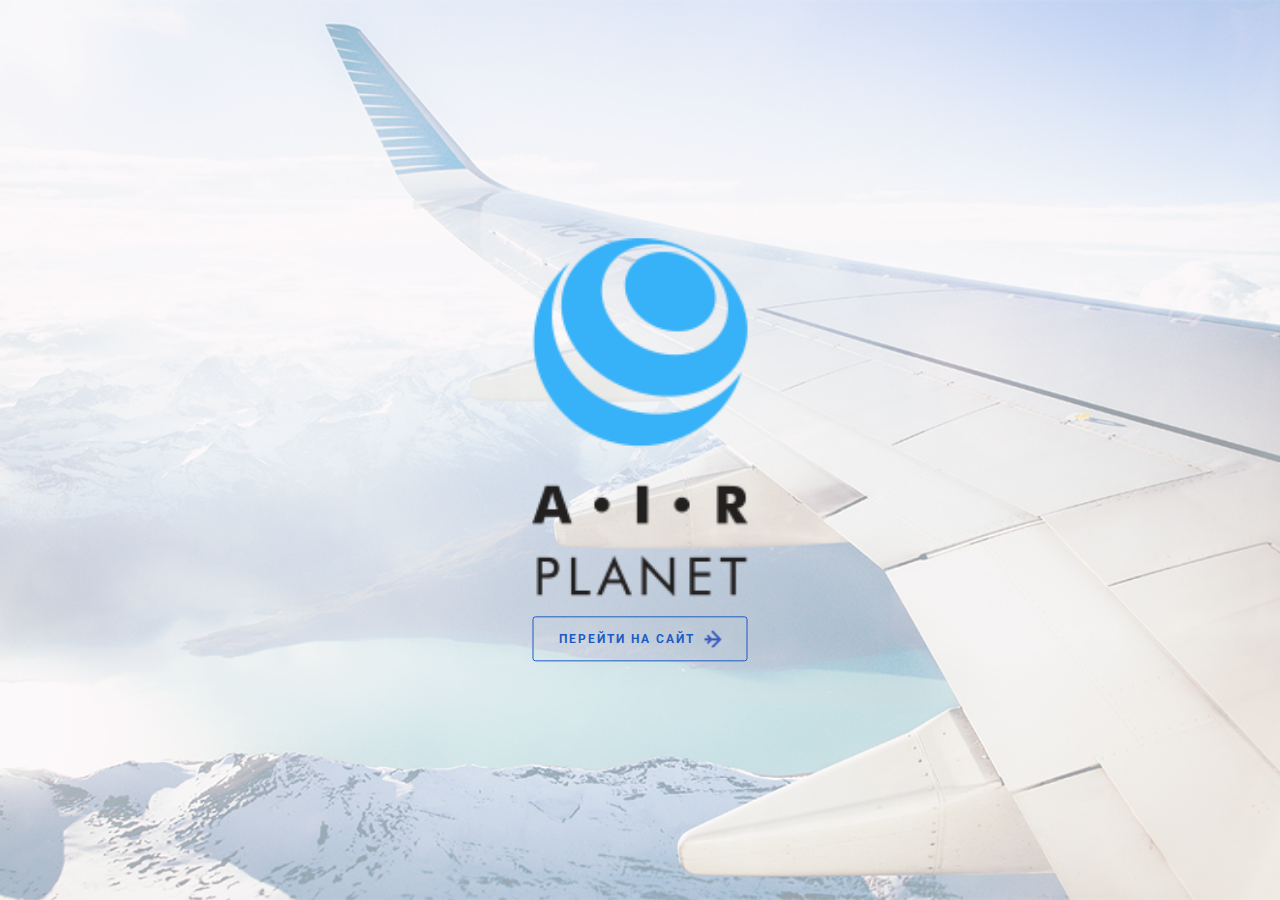
<file: index.html>
<!DOCTYPE html>
<html lang="en">
<head>
    <meta charset="UTF-8">
    <meta name="viewport" content="width=device-width, initial-scale=1.0">
    <meta http-equiv="X-UA-Compatible" content="ie=edge">
    <title>Airplanet</title>
    <link rel="stylesheet" href="index.css">
    <link href="https://fonts.googleapis.com/css?family=Roboto:300i,400,300,700&display=swap" rel="stylesheet">
    <link rel="icon" type="image/x-icon" href="http://thefavicongallery.com/l/a/larsholst.info.gif">
</head>
<body>
    <div class="wrapper">
        <div class="auth">
            <div class="auth__container">
                <div class="welcome">
                    <img src="img/logo/logo_intro.png" alt="Логотип" class="welcome__logo">
                    <a href="main.html" class="welcome__btn">
                        Перейти на сайт
                    </a>
                </div>
            </div>
        </div>
    </div>
</body>
</file>
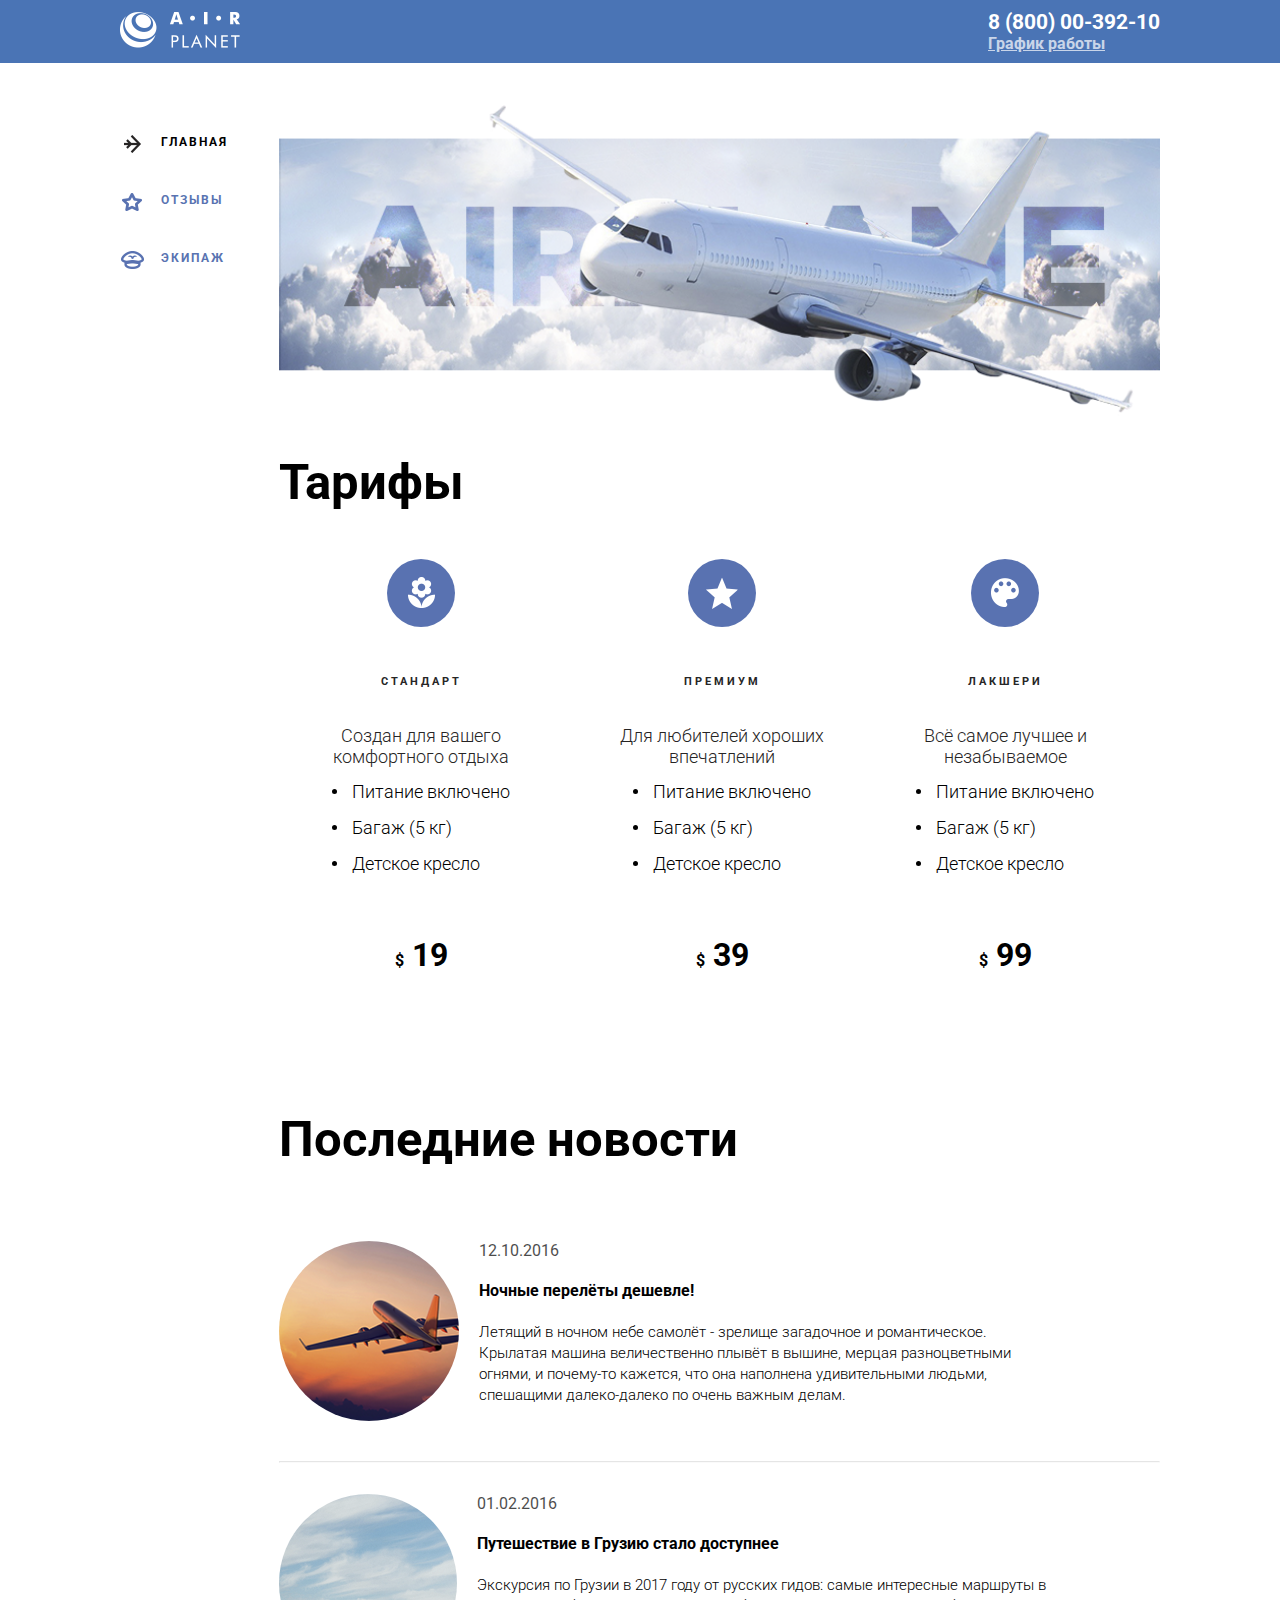
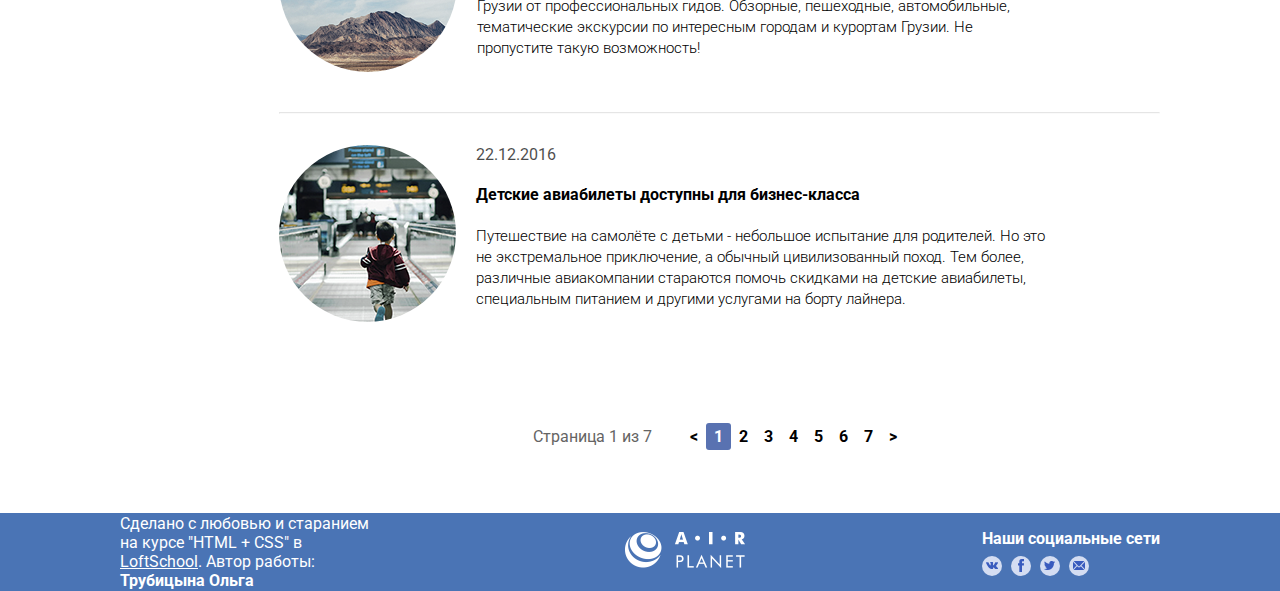
<file: main.html>
<!DOCTYPE html>
<html lang="en">

<head>
    <meta charset="UTF-8">
    <meta name="viewport" content="width=device-width, initial-scale=1.0">
    <title>Airplanet</title>
    <link rel="stylesheet" href="main.css">
    <link href="https://fonts.googleapis.com/css?family=Roboto:300i,400,300,700&display=swap" rel="stylesheet">
    <link rel="icon" type="image/x-icon" href="http://thefavicongallery.com/l/a/larsholst.info.gif">
</head>

<body>
    <!-- Шапка -->
    <div class="wrapper">
        <header class="header">
            <div class="container header__container">
                <a href="index.html" class="logo">
                    <img src="img/logo/logo_header.png" class="logo__pic" alt="Логотип">
                </a>
                <address class="contacts">
                    <a href="tel:+78000039210" class="contacts__phone">
                        8 (800) 00-392-10
                    </a>
                    <div class="contacts__hours">
                        <div class="dropdown">
                            <a href="#" class="dropdown__link">
                                График работы
                            </a>
                            <div class="dropdown__menu">
                                <ul class="dropdown__list">
                                    <li class="dropdown__item">пн-вс: 09:00-20:00</li>
                                    <li class="dropdown__item">обед: 14:00-14:30</li>
                                </ul>
                            </div>
                        </div>
                        <div class="cover">
                            <div class="triangle"></div>
                        </div>
                    </div>
                </address>
            </div>
        </header>

        <!-- Блок с самолетом -->
        <div class="page-content">
            <div class="container page-content__container">
                <aside class="sidebar">
                    <nav class="nav">
                        <ul class="nav__list">
                            <li class="nav__item nav__item--active">
                                <a href="#" class="nav__link nav__link--icon--direction">
                                    Главная
                                </a>
                            </li>
                            <li class="nav__item">
                                <a href="reviews.html" class="nav__link nav__link--icon--plain">
                                    Отзывы
                                </a>
                            </li>
                            <li class="nav__item">
                                <a href="team.html" class="nav__link nav__link--icon--feed">
                                    Экипаж
                                </a>
                            </li>
                        </ul>
                    </nav>
                </aside>
                <main class="main-content">
                    <section class="route">
                        <div class="route__desc">
                            <img src="img/Photo.png" alt="Фото самолета" class="route__desc-img">
                        </div>
                    </section>
                    <!-- Тарифы -->
                    <div class="tariffs">
                        <h1 class="title">
                            Тарифы
                        </h1>
                        <div class="tariff__items">
                            <div class="tariff__items tariff__items--standard">
                                <div class="circle">
                                    <img src="img/icons/flower.png" alt="icon">
                                </div>
                                <h5 class="tariffs__items--title">
                                    Стандарт
                                </h5>
                                <p class="tariff__items--text">
                                    Создан для вашего комфортного отдыха
                                </p>
                                <ul class="tariff__standard">
                                    <li>
                                        Питание включено
                                    </li>
                                    <li>
                                        Багаж (5 кг)
                                    </li>
                                    <li>
                                        Детское кресло
                                    </li>
                                </ul>
                                <p>
                                    <div class="price">
                                        19
                                    </div>
                                </p>
                            </div>
                            <div class="tariff__items--premium">
                                <div class="circle">
                                    <img src="img/icons/mark-as-favorite-star.png" alt="icon">
                                </div>
                                <h5 class="tariffs__items--title">
                                    Премиум
                                </h5>
                                <p class="tariff__items--text">
                                    Для любителей хороших впечатлений
                                </p>
                                <ul class="tariff__standard">
                                    <li>
                                        Питание включено
                                    </li>
                                    <li>
                                        Багаж (5 кг)
                                    </li>
                                    <li>
                                        Детское кресло
                                    </li>
                                </ul>
                                <p>
                                    <div class="price">
                                        39
                                    </div>
                                </p>
                            </div>
                            <div class="tariff__items--luxury">
                                <div class="circle">
                                    <img src="img/icons/painter-palette.png" alt="icon">
                                </div>
                                <h5 class="tariffs__items--title">
                                    Лакшери
                                </h5>
                                <p class="tariff__items--text">
                                    Всё самое лучшее и незабываемое
                                </p>
                                <ul class="tariff__standard">
                                    <li>
                                        Питание включено
                                    </li>
                                    <li>
                                        Багаж (5 кг)
                                    </li>
                                    <li>
                                        Детское кресло
                                    </li>
                                </ul>
                                <p>
                                    <div class="price">
                                        99
                                    </div>
                                </p>
                            </div>
                        </div>
                    </div>
                    <!-- Блок новостей -->
                    <section class="news">
                        <h1 class="news__title title">
                            Последние новости
                        </h1>
                        <ul class="news__list">
                            <li class="news__item">
                                <div class="news__avatar">
                                    <div class="avatar">
                                        <img src="img/planeflying1.png" alt="" class="news__pic news__pic-planeflying">
                                    </div>
                                </div>
                                <div class="news__desc">
                                    <div class="news__date">12.10.2016</div>
                                    <h4 class="news__name">Ночные перелёты дешевле!</h4>
                                    <p class="news__text">
                                        Летящий в ночном небе самолёт - зрелище загадочное и романтическое. Крылатая
                                        машина
                                        величественно плывёт в вышине, мерцая разноцветными огнями, и почему-то кажется,
                                        что
                                        она
                                        наполнена удивительными людьми, спешащими далеко-далеко по очень важным делам.
                                    </p>
                                </div>
                            </li>
                            <hr>
                        </ul>
                        <ul class="news__list">
                            <li class="news__item">
                                <div class="news__avatar">
                                    <div class="avatar">
                                        <img src="img/Georgia.png" alt="" class="news__pic news__pic-georgia">
                                    </div>
                                </div>
                                <div class="news__desc">
                                    <div class="news__date">01.02.2016</div>
                                    <h4 class="news__name">Путешествие в Грузию стало доступнее</h4>
                                    <p class="news__text">
                                        Экскурсия по Грузии в 2017 году от русских гидов: самые интересные маршруты в
                                        Грузии
                                        от
                                        профессиональных гидов. Обзорные, пешеходные, автомобильные, тематические
                                        экскурсии
                                        по
                                        интересным городам и курортам Грузии. Не пропустите такую возможность!
                                    </p>
                                </div>
                            </li>
                            <hr>
                        </ul>
                        <ul class="news__list">
                            <li class="news__item">
                                <div class="news__avatar">
                                    <div class="avatar">
                                        <img src="img/Layer 5.png" alt="" class="news__pic news__pic-kids">
                                    </div>
                                </div>
                                <div class="news__desc">
                                    <div class="news__date">22.12.2016</div>
                                    <h4 class="news__name">Детские авиабилеты доступны для бизнес-класса</h4>
                                    <p class="news__text">
                                        Путешествие на самолёте с детьми - небольшое испытание для родителей. Но это не
                                        экстремальное приключение, а обычный цивилизованный поход. Тем более, различные
                                        авиакомпании стараются помочь скидками на детские авиабилеты, специальным
                                        питанием и
                                        другими услугами на борту лайнера.
                                    </p>
                                </div>
                            </li>
                        </ul>
                    </section>
                    <!-- Пагинация -->
                    <div class="pagination">
                        <div class="pagination__display">
                            Страница 1 из 7
                        </div>
                        <ul class="pagination__list">
                            <li class="pagination__item"><a href="" class="pagination__link">
                                    &#60;</a> </li>
                            <li class="pagination__item"><a href=""
                                    class="pagination__link pagination__link--active">1</a>
                            </li>
                            <li class="pagination__item"><a href="" class="pagination__link">2</a></li>
                            <li class="pagination__item"><a href="" class="pagination__link">3</a></li>
                            <li class="pagination__item"><a href="" class="pagination__link">4</a></li>
                            <li class="pagination__item"><a href="" class="pagination__link">5</a></li>
                            <li class="pagination__item"><a href="" class="pagination__link">6</a></li>
                            <li class="pagination__item"><a href="" class="pagination__link">7</a></li>
                            <li class="pagination__item"><a href="" class="pagination__link">&#62;</a></li>
                        </ul>
                    </div>
                </main>
            </div>
        </div>
    </div>
    <!-- Footer -->
    <footer class="footer">
        <div class="container container__footer">
            <div class="footer__text">
                Сделано с любовью и старанием на курсе "HTML + CSS" в <a href="https://loftschool.com/"
                    class="footer__a">LoftSchool</a>.
                Автор работы: <b>Трубицына Ольга</b>
            </div>
            <div class="footer__logo">
                <a href="#">
                    <img src="img/icons/Vector Smart Object.png" alt="logo">
                </a>
            </div>
            <div class="footer__socail-nets">
                <div class="footer__title">
                    Наши социальные сети
                </div>
                <div class="footer__social-nets-icons">
                    <a href="https://vk.com/" class="circle__social circle__social-vk">
                        <img src="img/icons/vk.png" alt="icon">
                    </a>
                    <a href="https://www.facebook.com/" class="circle__social circle__social-fb">
                        <img src="img/icons/fb.png" alt="icon2">
                    </a>
                    <a href="https://twitter.com/?lang=ru" class="circle__social circle__social-twitter">
                        <img src="img/icons/twitter.png" alt="icon3">
                    </a>
                    <a href="mailto:air@planet.ru" class="circle__social circle__social-mail">
                        <img src="img/icons/mail.png" alt="icon4">
                    </a>
                </div>
            </div>
        </div>
    </footer>
    </div>
</body>

</html>
</file>
<file: index.css>
body {
    font-family: 'Roboto', sans-serif;
}

.auth {
    position: absolute;
    top: 0;
    left:0;
    width: 100%;
    height: 100%;
    background: url("./img/bg.png") center center / cover no-repeat;
}

.auth__container {
    position: absolute;
    top: 50%;
    left: 50%;
    transform: translate(-50%, -50%);
}

.welcome {
    display: flex;
    flex-direction: column;
    animation: bounce .7s 1;
}

.welcome__btn {
    padding: 13px 25px;
    text-transform: uppercase;
    text-decoration: none;
    color: #1c5bc3;
    border: 1px solid currentColor;
    font-size: 12px;
    font-weight: bold;
    letter-spacing: 2px;
    border-radius: 3px;
    display: flex;
    align-items: center;
    justify-content: center;
}

.welcome__btn:hover {
    background-color: #1c5bc3;
    color: white;
    border: 1px solid #1c5bc3;
}

.welcome__logo {
    display: block; 
    max-width: 100%;
    margin-bottom: 20px;
    object-fit: contain;
} 

.welcome__btn:after{
    content: '';
    background-image: url(img/icons/main_icon.png);
    width: 17px;
    height: 17px;
    margin-left: 10px;
}

.welcome__btn:hover:after{
    background-image: url(img/icons/main_icon-white.png);
}

@keyframes bounce {
    0% {
        opacity: 0; 
    }

    0%, 
    40%, 
    80% {
        transform: translateY(0);
    }

    30% {
        opacity: 1;
        transform: translateY(-30px);
    }

    70% {
        transform: translateY(-15px);
    }
    
}
</file>
<file: main.css>
body {
    margin: 0px;
    font-family: 'Roboto', sans-serif;
    font-size: 16px;
}

ul {
    margin: 0;
    padding: 0;
}

ul li {
    list-style: none;
}

p {
    margin: 0;
}

h5 {
    text-transform: uppercase;
}

hr {
    margin-top: 0;
    margin-bottom: 31px;
    color: #f4f4f4;
    opacity: 0.25;
}

.header {
    background-color: #4a74b5;
    margin-bottom: 42px;
}

.container {
    margin: 0 auto;
    max-width: 1040px;
}

.header__container {
    padding: 10px 0;
    position: relative;
    display: flex;
    justify-content: space-between;
    align-items: center;
}

.contacts {
    color: white;
    font-style: normal;
}

.contacts__phone {
    font-size: 21px;
    color: inherit;
    font-weight: bold;
    text-decoration: none;
} 

.dropdown {
    position: relative;
    display: inline-flex;
}

.dropdown__link {
    font-style: 14px;
    font-weight: bold;
    opacity: .7;
    color: white;
} 

.dropdown__link:hover {
    color: white;
    opacity: 1;
}

.dropdown:hover {
    color: white;
}

.dropdown__list {
    display: inline-block;
    margin: auto;
}

.dropdown__item {
    color: #3a5bbf;
    font-weight: bold;
    list-style-type: none;
    margin: 5px auto;
    
}

.dropdown__item:last-child {
    color: black;
    font-weight: normal;
}

.dropdown:hover .dropdown__menu {
    left: 0;
    opacity: 1;
}

.dropdown__menu {
    position: absolute;
    width: 163px;
    height: 80px;
    top: 100%;
    border-radius: 3px;
    filter: drop-shadow(2.5px 4.33px 2.5px rgba(0,0,0,0.2));
    background: white;
    margin-top: 20px;
    opacity: 0;
    transition: opacity .4s;
    left: -9999px;
    display: flex;
}

.dropdown__menu:before {
    position: absolute;
    border: 24px solid transparent;
    display: block;
    width: 1.5px;
    height: 1.5px;
    background-color: transparent;
    border-bottom-color: white;
    border-top-width: 0;
    bottom: 100%;
    top: -24px;
    right: 0;
    content: '';
}

.cover {
    position: absolute;
    overflow: hidden;
  }

.circle {
    width: 68px;
    height: 68px;
    border-radius: 34px;
    background-color: #5972b1;
    display: flex;
    justify-content: center;
    align-items: center;
}

.circle__social {
    width: 20px;
    height: 20px;
    border-radius: 10px;
    display: flex;
    justify-content: center;
    align-items: center;
}

.circle__social:hover {
    background-color: white;
}

.circle__social-vk {
    background-color: #d4ddf2;
}

.circle__social-fb {
    background-color: #d4ddf2;
}

.circle__social-twitter {
    background-color: #d4ddf2;
}

.circle__social-mail {
    background-color: #d4ddf2;
}

.page-content__container {
    display: flex;
}

.main-content {
    width: 100%;
  }
  
.sidebar {
    width: 18%;
    margin-top: 30px;
  }

.nav__link:before {
    content: "";
    display: inline-block;
    vertical-align: middle;
    width: 24px;
    height: 18px;
    margin-right: 17px;
    background: center center / contain no-repeat;
  }

.nav__link {
    font-size: 12px;
    font-weight: bold;
    color: #5973b1;
    letter-spacing: 2px;
    text-decoration: none;
    display: flex;
}

.nav__link:hover {
    color: black;
  }

  .nav__item--active .nav__link {
    color: black;
  }

.nav__item {
    margin-bottom: 40px;
    text-transform: uppercase;
}

.nav__item:last-child {
    margin-bottom: 0; 
}

.nav__list ul {
    margin: 0px;
    padding: 0px;
}

.nav__link--icon--direction:before {
    background-image: url(img/icons/main_icon.png);
}

.nav__link--icon--plain:before {
    background-image: url(img/icons/feed_icon.png);
}

.nav__link--icon--feed:before {
    background-image: url(img/icons/team_icon.png);
}

.nav__link--icon--direction:hover:before {
    background-image: url(img/icons/main_icon-hover.png);
}

.nav__link--icon--plain:hover:before {
    background-image: url(img/icons/feed_icon-hover.png);
}

.nav__link--icon--feed:hover:before{
    background-image: url(img/icons/team_icon-hover.png);
}

.nav__item--active .nav__link--icon--direction:before {
    background-image: url(img/icons/main_icon-hover.png); 
}

.nav__item--active .nav__link--icon--plain:before {
    background-image: url(img/icons/feed_icon-hover.png);
}

.nav__item--active .nav__link--icon--feed:before {
    background-image: url(img/icons/team_icon-hover.png);
}

.tariff__items {
    display: inline-flex;
    font-weight: 300;
}

.tariffs__items--title {
    font-size: 11px;
    letter-spacing: 3px;
    color: #262626;
    font-weight: 700;
    text-align: center;
    margin-top: 35px;
}

.tariff__items--text {
    font-size: 18px;
    color: #262424;
    font-weight: 300;
    text-align: center;
    margin-top: 5px;
}

.tariff__items--standard, .tariff__items--premium, .tariff__items--luxury {
    display: flex;
    flex-direction: column;
    justify-content: space-evenly;
    margin-right: 30px;
    align-items: center;
    padding: 0 20px;
    text-align: center; 
    font-size: 18px;
    border: 1px solid transparent;
}

.tariff__items--standard:hover, .tariff__items--premium:hover, .tariff__items--luxury:hover {
    border: 1px solid #e8e8ec;
}


.tariff__items--premium {
    width: 300px;
    height: 456px;
    border-radius: 5px;
}

.tariff__standard li {
    display: flex;
    align-items: center;
    margin-bottom: 15px;  
} 

.tariff__standard li:last-child {
    margin-bottom: 0;
}

.tariff__standard li:before {
    content: '';
    width: 5px;
    height: 5px;
    border-radius: 50%;
    background-color: black;
    margin-right: 15px;
}
.title {
    font-size: 49px;
}

.news {
    margin-top: 109px;
}

.news__title {
    margin-bottom: 73px;
    font-size: 49px;
} 

.news__pic {
    width: 100%;
    height: 100%;
    object-fit: contain;
}

.news__date {
    opacity: .7;
}

.news__item {
    display: flex;
}

.news__avatar {
    margin-right: 20px;
    margin-bottom: 40px;
}

.avatar {
    width: 100%;
    border-radius: 50%;
    overflow: hidden;
    max-width: 180px;
    max-height: 180px;
    display: flex;
}

.news__desc {
    width: 65%;
}

.news__text {
    font-weight: 300;
    color: black;
    font-size: 15px;
    line-height: 21px;
}

.price {
    font-size: 32px;
    font-weight: 700;
    margin-top: 35px;
}
.price:before {
    content: '$';
    font-size: 16px;
    width: 20px;
    height: 20px;
}

.pagination {
    display: flex;
    justify-content: center;
    width: 100%;
    margin-top: 65px;
    margin-bottom: 67px;
}

.pagination__display {
    margin-right: 30px;
    color: #656464;
}

.pagination__link {
    text-decoration: none;
    color: black;
    font-weight: bold;
    padding: 4px 8px;
    border-radius: 3px;
}

.pagination__link--active {
    color: white;
    background-color: #5972b1;
}

.pagination__link--active:hover  {
    color: white !important;
}

.pagination__list {
    display: flex;
}

.pagination__link:hover {
    color: #5972b1;
}

.pagination__item:last-child {
    margin-right: 0;
}

.footer {
    background-color: #4a74b5;
    height: 78px;
    display: flex;
}

.footer__a {
    color: white;
}

.footer__title {
    margin: 0;
    color: white;
    text-transform: none;
    max-width: 300px;
    font-weight: 700;
}

.footer__text {
    color: white;
    max-width: 267px;
}

.footer__social-nets {
    color: white;
    display: flex;
    flex-direction: column;
}

.footer__social-nets h5 {
    padding: 0;
    margin: 0;
}

.footer__social-nets-icons {
    display: flex;
    flex-wrap: wrap;
    width: 60%;
    justify-content: space-between;
    margin-top: 8px;
}

.breadcrumbs__link {
    text-decoration: none;
}

.breadcrumbs__link a:visited {
    color: black;
}

.route__desc-img {
    width: 100%;
    object-fit: contain;
    object-position: center;
}
.container__footer {
    display: flex;
    justify-content: space-between;
    align-items: center;
    width: 100%;
}
</file>
